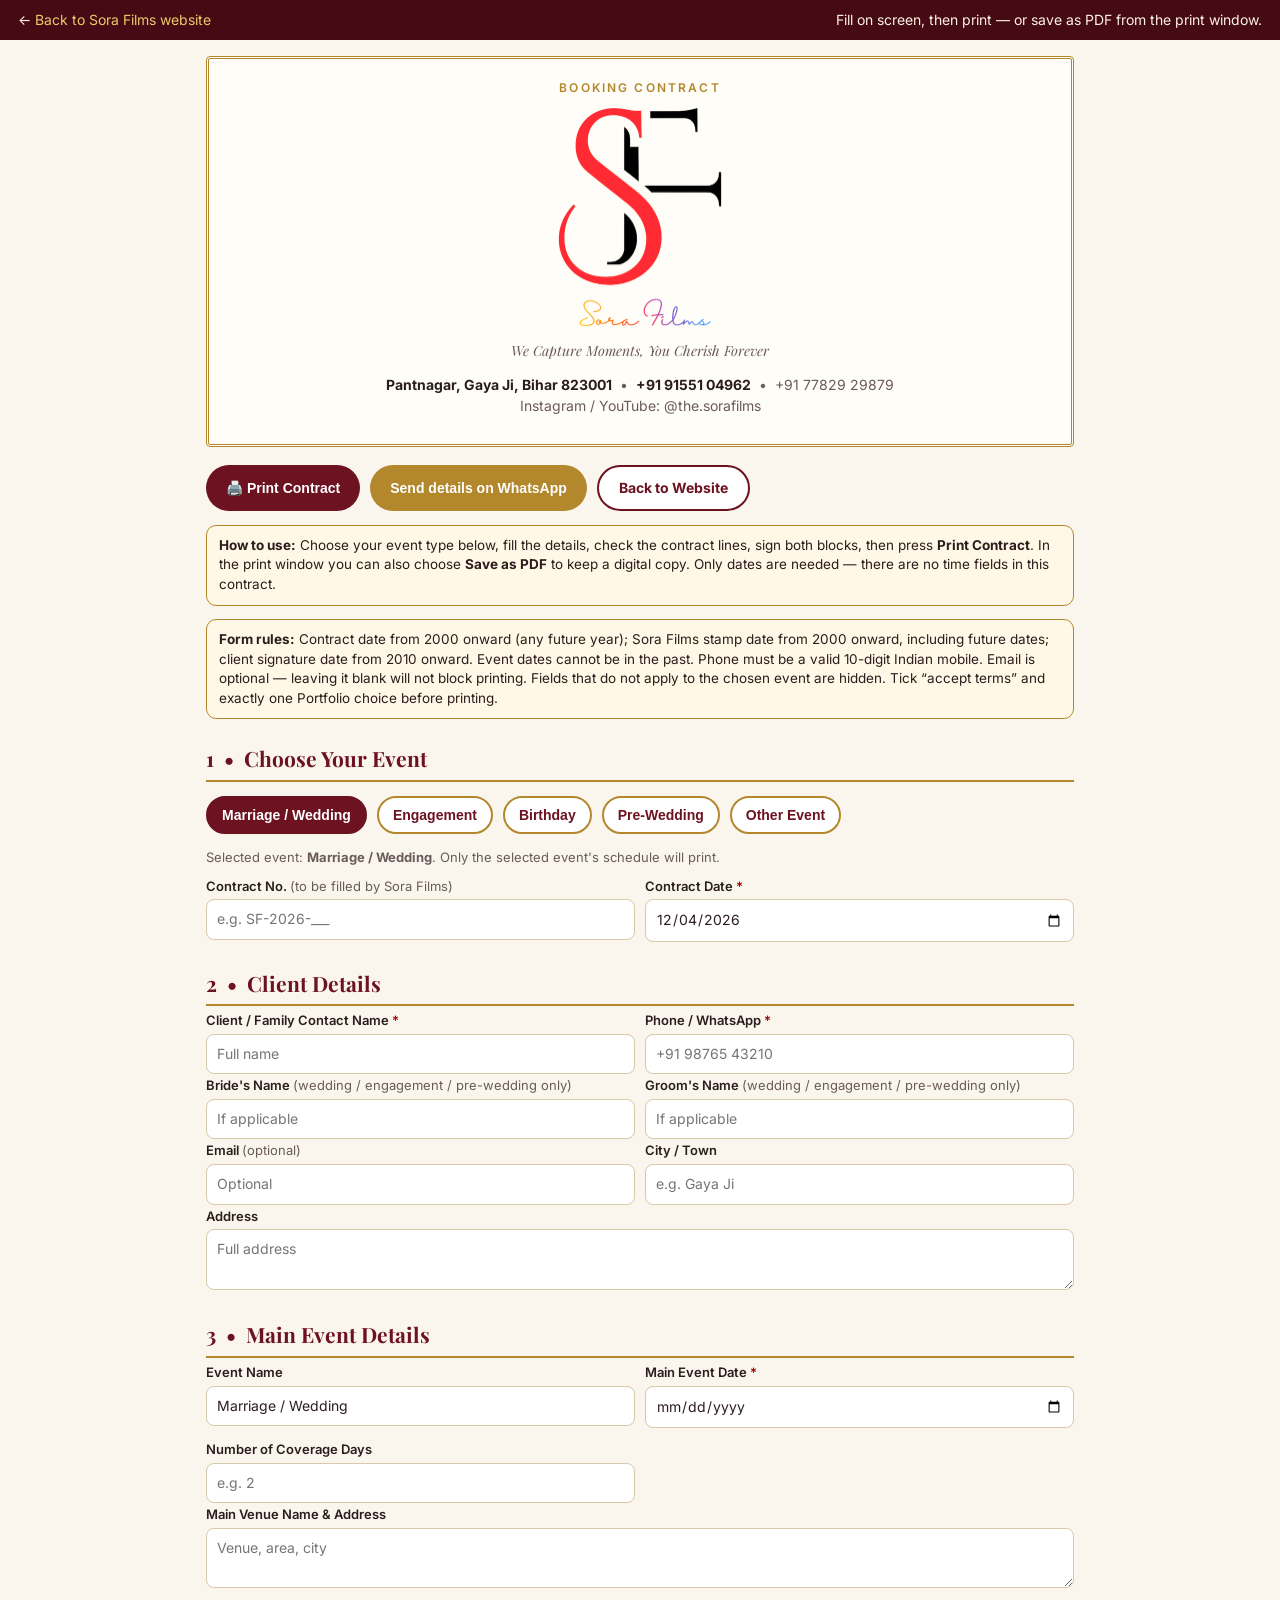
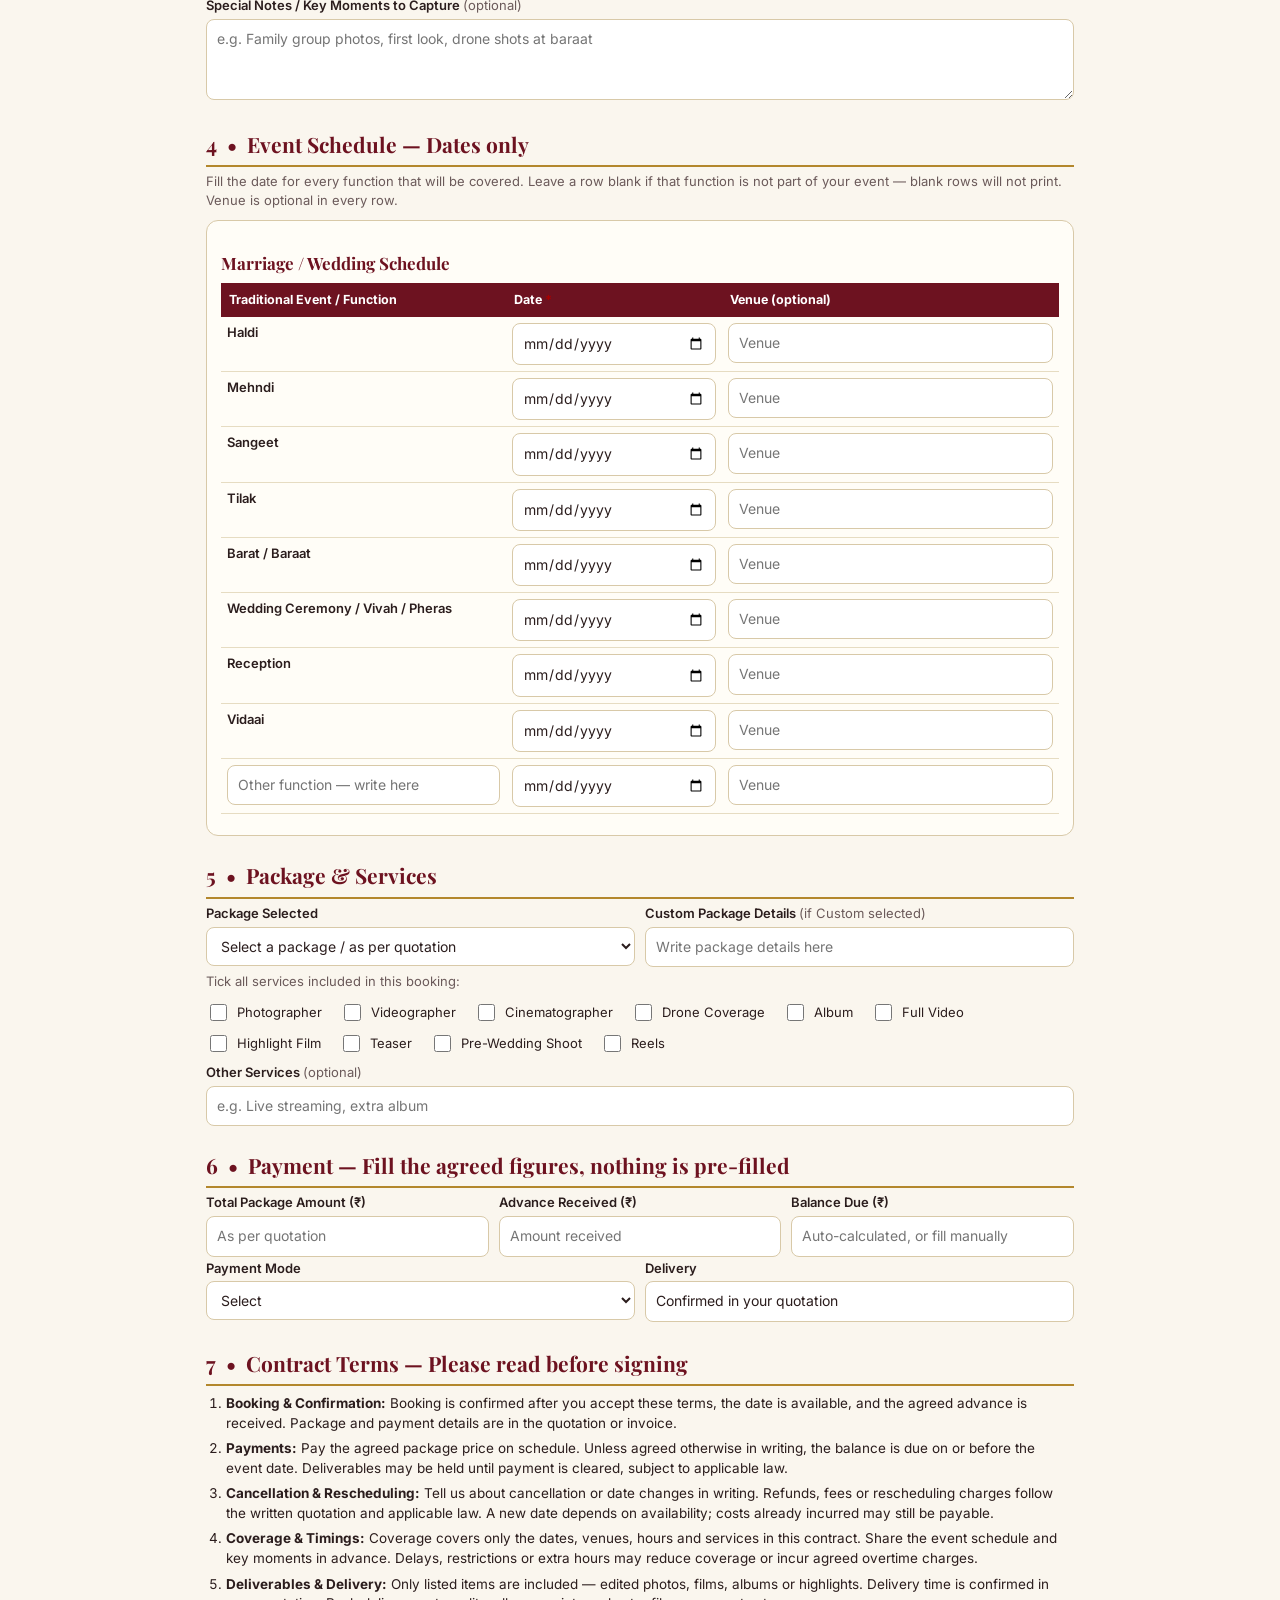
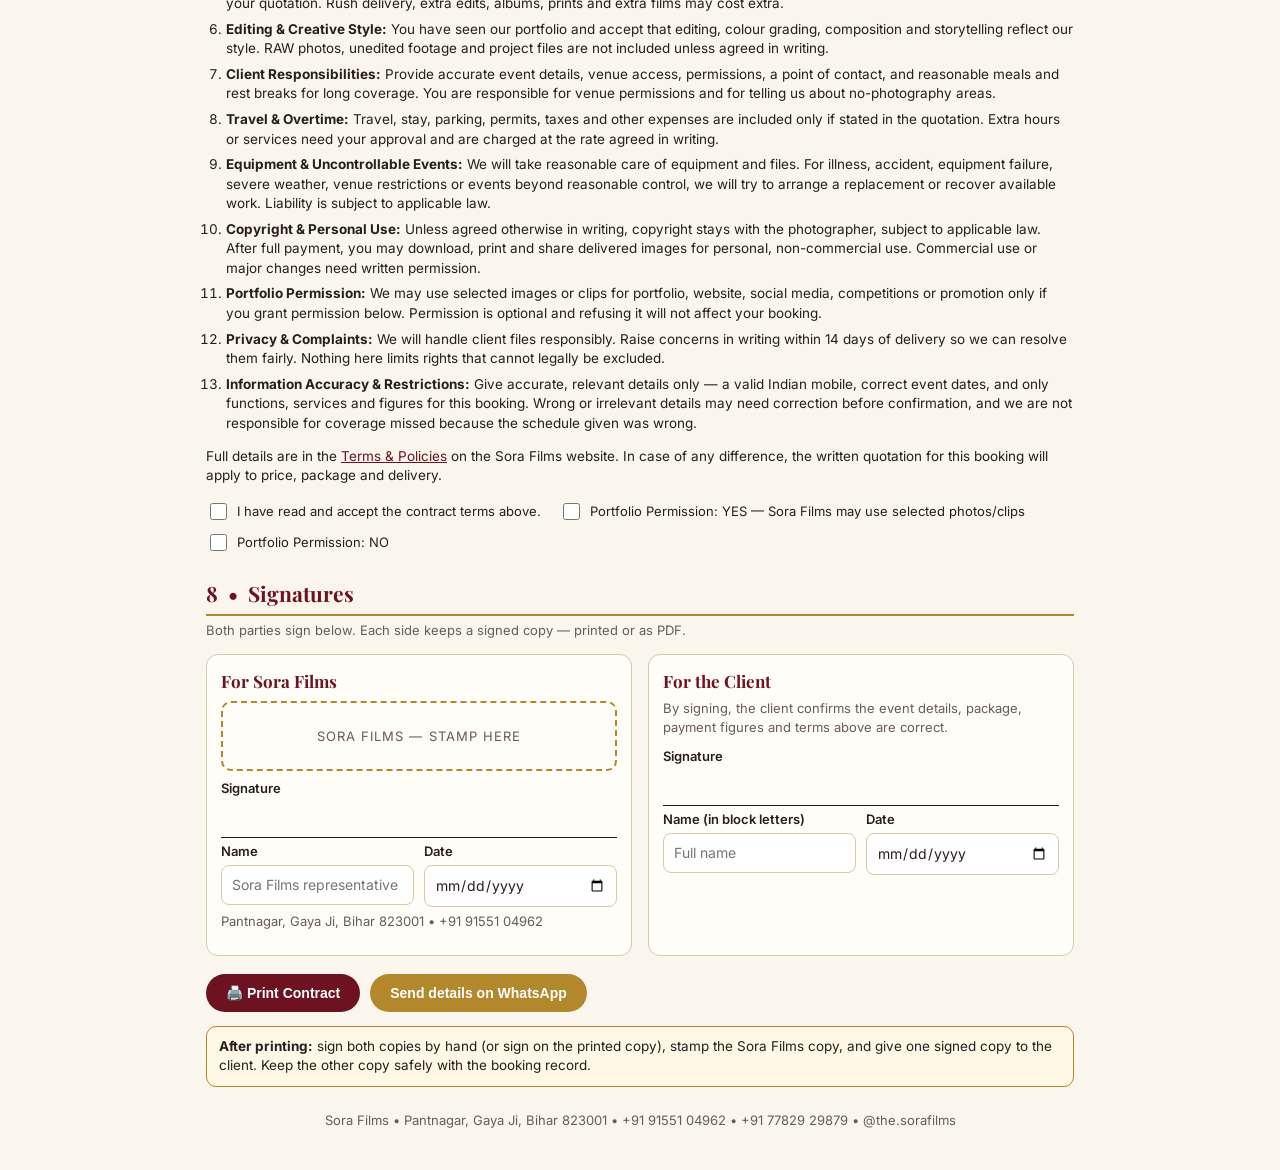
<file: contract.html>
<!DOCTYPE html>
<html lang="en">
<head>
<meta charset="UTF-8">
<meta name="viewport" content="width=device-width, initial-scale=1">
<title>Booking Contract — Sora Films, Gaya Ji</title>
<meta name="description" content="Sora Films booking contract form for weddings, engagements, birthdays, pre-wedding shoots and other events. Fill, print and keep a copy.">
<link rel="preconnect" href="https://fonts.googleapis.com">
<link href="https://fonts.googleapis.com/css2?family=Playfair+Display:wght@600;700&family=Rozha+One&family=Inter:wght@300;400;500;600&display=swap" rel="stylesheet">
<style>
:root{--maroon:#6d1220;--dark:#450a14;--gold:#b3872c;--gold-bright:#eec96a;--bg:#faf6ee;--ink:#2b1d1d;--soft:#6b5a5a;--line:#d8c9a8;--paper:#fffdf7}
*{box-sizing:border-box}
body{margin:0;background:var(--bg);color:var(--ink);font-family:Inter,system-ui,sans-serif;font-size:14px;line-height:1.45}
a{color:var(--maroon)}
.topbar{background:var(--dark);color:#fdf3e0;padding:10px 18px;display:flex;justify-content:space-between;gap:12px;flex-wrap:wrap;font-size:14px}
.topbar a{color:var(--gold-bright);text-decoration:none}
.wrap{max-width:900px;margin:0 auto;padding:16px 16px 40px}
header.brand{text-align:center;border:3px double var(--gold);background:var(--paper);padding:20px 16px 14px;border-radius:4px}
header.brand .small{letter-spacing:.18em;text-transform:uppercase;font-size:12px;color:var(--gold);font-weight:600}
.logo{display:block;margin:2px auto 6px;width:180px;height:auto}
header.brand h1{font-family:"Rozha One","Playfair Display",serif;font-size:36px;margin:4px 0 2px;color:var(--maroon);line-height:1.1}
header.brand .tag{font-family:"Playfair Display",serif;font-style:italic;color:var(--soft);margin:0}
header.brand .contact{margin-top:14px;font-size:14px;color:var(--soft)}
header.brand .contact b{color:var(--ink)}
h2{font-family:"Playfair Display",serif;color:var(--maroon);font-size:21px;margin:24px 0 5px;padding-bottom:6px;border-bottom:2px solid var(--gold)}
h3{font-family:"Playfair Display",serif;color:var(--maroon);font-size:17px;margin:16px 0 6px}
p.note{color:var(--soft);font-size:13px;margin:3px 0 10px}
label{font-size:13px;font-weight:600;display:block;margin-bottom:4px}
label .opt{font-weight:400;color:var(--soft)}
input[type=text],input[type=tel],input[type=email],input[type=date],input[type=time],input[type=number],select,textarea{width:100%;padding:9px 10px;border:1px solid var(--line);border-radius:8px;background:#fff;font:inherit;font-size:14px;color:var(--ink)}
input:focus,select:focus,textarea:focus{outline:2px solid var(--gold);border-color:var(--gold)}
textarea{resize:vertical;min-height:56px}
.grid{display:grid;grid-template-columns:1fr 1fr;gap:10px}
.grid3{display:grid;grid-template-columns:1fr 1fr 1fr;gap:10px}
.field{margin-bottom:2px}
.req{color:#a00}
.tabs{display:flex;flex-wrap:wrap;gap:10px;margin:14px 0}
.tab{border:2px solid var(--gold);background:#fff;color:var(--maroon);padding:9px 14px;border-radius:999px;cursor:pointer;font-weight:600;font-size:14px}
.tab[aria-pressed=true]{background:var(--maroon);color:#fff;border-color:var(--maroon)}
.event-section{display:none;border:1px solid var(--line);background:var(--paper);border-radius:12px;padding:14px;margin-top:10px}
.event-section.active{display:block}
table{width:100%;border-collapse:collapse;margin:7px 0;font-size:13px}
th{background:var(--maroon);color:#fff;text-align:left;padding:8px 8px;font-size:12.5px}
td{padding:6px 6px;border-bottom:1px solid #e6dcc2;vertical-align:top}
td.event{font-weight:600;width:34%}
td input{padding:8px 9px}
.checks{display:flex;flex-wrap:wrap;gap:8px 18px;margin:8px 0}
.checks label{font-weight:400;display:flex;gap:7px;align-items:center;margin:0}
.checks input{width:17px;height:17px;accent-color:var(--maroon)}
.terms{font-size:13.5px}
.terms ol{padding-left:20px;margin:8px 0}
.terms li{margin-bottom:6px}
.sig{display:grid;grid-template-columns:1fr 1fr;gap:16px;margin-top:14px}
.sigbox{border:1px solid var(--line);background:var(--paper);border-radius:12px;padding:14px;min-height:195px}
.sigbox h3{margin-top:0}
.stamp{border:2px dashed var(--gold);border-radius:10px;height:70px;display:grid;place-items:center;color:var(--soft);font-size:13px;letter-spacing:.08em;text-transform:uppercase;margin:8px 0}
.signline{border-bottom:1px solid var(--ink);height:34px;margin:6px 0 4px}
.btnrow{display:flex;flex-wrap:wrap;gap:10px;margin:18px 0 8px}
button,.btn{border:0;cursor:pointer;text-decoration:none;display:inline-block;text-align:center;padding:11px 20px;border-radius:999px;font-weight:700;font-size:14px}
.btn-maroon{background:var(--maroon);color:#fff}
.btn-gold{background:var(--gold);color:#fff}
.btn-outline{background:#fff;color:var(--maroon);border:2px solid var(--maroon)}
.hint{background:#fff8e6;border:1px solid var(--gold);border-radius:10px;padding:10px 12px;font-size:13.5px}
.errorbox{display:none;background:#fff1f1;border:2px solid #b42318;border-radius:10px;padding:12px 14px;font-size:14px;color:#7a1a12;margin:14px 0}
.errorbox.show{display:block}
.errorbox ul{margin:6px 0 0 18px;padding:0}
.field-error input,.field-error select,.field-error textarea{border-color:#b42318!important;outline:2px solid #f0b8b2!important}
.print-block{margin:0}
footer{margin-top:24px;text-align:center;color:var(--soft);font-size:13px}
@media(max-width:640px){.grid,.grid3,.sig{grid-template-columns:1fr}header.brand h1{font-size:34px}.tablewrap{overflow-x:auto}table{min-width:620px}}
@media print{
  @page{size:A4;margin:11mm 12mm}
  html,body{background:#fff}
  body{font-size:11px;line-height:1.3}
  .no-print,.errorbox{display:none!important}
  .wrap{max-width:none;padding:0}
  header.brand{border-width:2px;padding:11px 10px;break-inside:avoid;page-break-inside:avoid}
  header.brand h1{font-size:28px}
  .logo{width:155px}
  header.brand .contact{font-size:12px}
  /* No block is ever cut in half: a whole section moves to the next page instead. */
  .print-block{break-inside:avoid;page-break-inside:avoid;break-after:auto}
  h2{font-size:15px;margin:10px 0 4px;padding-bottom:4px;break-inside:avoid;page-break-inside:avoid;break-after:avoid;page-break-after:avoid}
  h3{font-size:14px;margin:8px 0 5px;break-inside:avoid;page-break-inside:avoid;break-after:avoid;page-break-after:avoid}
  p.note{font-size:12px;margin:2px 0 8px;break-inside:avoid;page-break-inside:avoid}
  .grid,.grid3,.checks,.field,.tablewrap,.event-section,.terms,.sig{break-inside:avoid;page-break-inside:avoid}
  .event-section{display:none!important;border:0;padding:0}
  .event-section.active{display:block!important}
  table{font-size:11px;margin:5px 0;break-inside:avoid;page-break-inside:avoid}
  th{padding:5px 6px;font-size:11px}
  td{padding:4px 5px}
  tr{break-inside:avoid;page-break-inside:avoid}
  .terms{font-size:11.5px}
  .terms ol{margin:4px 0}
  .terms li{margin-bottom:3px;break-inside:avoid;page-break-inside:avoid;orphans:3;widows:3}
  .sigbox{min-height:170px;padding:11px;break-inside:avoid;page-break-inside:avoid}
  .stamp{height:62px}
  .signline{height:28px}
  input[type=text],input[type=tel],input[type=email],input[type=date],input[type=time],input[type=number],select,textarea{border:0;border-bottom:1px solid #999;border-radius:0;padding:2px 2px;background:transparent;font-size:11px}
  select{appearance:none}
  textarea{min-height:36px;height:auto;overflow:visible;white-space:pre-wrap;word-wrap:break-word}
  footer{margin-top:12px;break-inside:avoid;page-break-inside:avoid}
  a{color:inherit;text-decoration:none}
}
</style>
</head>
<body>
<div class="topbar no-print"><span>← <a href="index.html">Back to Sora Films website</a></span><span>Fill on screen, then print — or save as PDF from the print window.</span></div>
<main class="wrap">
<form id="contractForm" novalidate>
<header class="brand">
<div class="small">Booking Contract</div>
<img class="logo" src="[data-uri]" alt="Sora Films logo">
<p class="tag">We Capture Moments, You Cherish Forever</p>
<p class="contact"><b>Pantnagar, Gaya Ji, Bihar 823001</b> &nbsp;•&nbsp; <b>+91 91551 04962</b> &nbsp;•&nbsp; +91 77829 29879<br>Instagram / YouTube: @the.sorafilms</p>
</header>

<div class="btnrow no-print">
<button type="button" class="btn-maroon" onclick="printContract()">🖨️ Print Contract</button>
<button type="button" class="btn-gold" onclick="sendWhatsApp()">Send details on WhatsApp</button>
<a class="btn btn-outline" href="index.html">Back to Website</a>
</div>
<p class="hint"><b>How to use:</b> Choose your event type below, fill the details, check the contract lines, sign both blocks, then press <b>Print Contract</b>. In the print window you can also choose <b>Save as PDF</b> to keep a digital copy. Only dates are needed — there are no time fields in this contract.</p>
<p class="hint no-print"><b>Form rules:</b> Contract date from 2000 onward (any future year); Sora Films stamp date from 2000 onward, including future dates; client signature date from 2010 onward. Event dates cannot be in the past. Phone must be a valid 10-digit Indian mobile. Email is optional — leaving it blank will not block printing. Fields that do not apply to the chosen event are hidden. Tick “accept terms” and exactly one Portfolio choice before printing.</p>
<div id="errorBox" class="errorbox no-print" role="alert"></div>

<div class="print-block"><h2>1 &nbsp;•&nbsp; Choose Your Event</h2>
<div class="tabs no-print" role="group" aria-label="Event type">
<button type="button" class="tab" data-event="marriage" aria-pressed="true">Marriage / Wedding</button>
<button type="button" class="tab" data-event="engagement" aria-pressed="false">Engagement</button>
<button type="button" class="tab" data-event="birthday" aria-pressed="false">Birthday</button>
<button type="button" class="tab" data-event="prewedding" aria-pressed="false">Pre-Wedding</button>
<button type="button" class="tab" data-event="other" aria-pressed="false">Other Event</button>
</div>
<p class="note">Selected event: <b id="selectedEventLabel">Marriage / Wedding</b>. Only the selected event's schedule will print.</p>
<div class="grid">
<div class="field"><label for="contractNo">Contract No. <span class="opt">(to be filled by Sora Films)</span></label><input id="contractNo" type="text" placeholder="e.g. SF-2026-___" maxlength="20"></div>
<div class="field"><label for="contractDate">Contract Date <span class="req">*</span></label><input id="contractDate" type="date" required min="2000-01-01"></div>
</div></div>
<div class="print-block"><h2>2 &nbsp;•&nbsp; Client Details</h2>
<div class="grid">
<div class="field"><label for="clientName">Client / Family Contact Name <span class="req">*</span></label><input id="clientName" type="text" placeholder="Full name" required maxlength="60"></div>
<div class="field"><label for="clientPhone">Phone / WhatsApp <span class="req">*</span></label><input id="clientPhone" type="tel" inputmode="tel" placeholder="+91 98765 43210" required maxlength="14"></div>
</div>
<div class="grid" id="coupleFields">
<div class="field"><label for="brideName">Bride's Name <span class="opt">(wedding / engagement / pre-wedding only)</span></label><input id="brideName" type="text" placeholder="If applicable" maxlength="60"></div>
<div class="field"><label for="groomName">Groom's Name <span class="opt">(wedding / engagement / pre-wedding only)</span></label><input id="groomName" type="text" placeholder="If applicable" maxlength="60"></div>
</div>
<div class="grid">
<div class="field"><label for="clientEmail">Email <span class="opt">(optional)</span></label><input id="clientEmail" type="email" placeholder="Optional" maxlength="80"></div>
<div class="field"><label for="clientCity">City / Town</label><input id="clientCity" type="text" placeholder="e.g. Gaya Ji" maxlength="40"></div>
</div>
<div class="field"><label for="clientAddress">Address</label><textarea id="clientAddress" rows="2" placeholder="Full address" maxlength="300"></textarea></div></div>
<div class="print-block"><h2>3 &nbsp;•&nbsp; Main Event Details</h2>
<div class="grid">
<div class="field"><label for="mainEventName">Event Name</label><input id="mainEventName" type="text" value="Marriage / Wedding" placeholder="e.g. Marriage, Engagement, Birthday"></div>
<div class="field"><label for="mainDate">Main Event Date <span class="req">*</span></label><input id="mainDate" type="date" required></div>
<div class="field"><label for="days">Number of Coverage Days</label><input id="days" type="number" min="1" max="10" step="1" placeholder="e.g. 2"></div>
</div>
<div class="field"><label for="venue">Main Venue Name &amp; Address</label><textarea id="venue" rows="2" placeholder="Venue, area, city" maxlength="200"></textarea></div>
<div class="field"><label for="notes">Special Notes / Key Moments to Capture <span class="opt">(optional)</span></label><textarea id="notes" rows="3" placeholder="e.g. Family group photos, first look, drone shots at baraat" maxlength="300"></textarea></div></div>
<div class="print-block"><h2>4 &nbsp;•&nbsp; Event Schedule — Dates only</h2>
<p class="note">Fill the date for every function that will be covered. Leave a row blank if that function is not part of your event — blank rows will not print. Venue is optional in every row.</p>

<!-- MARRIAGE -->
<section class="event-section active" data-section="marriage" aria-label="Marriage schedule">
<h3>Marriage / Wedding Schedule</h3>
<div class="tablewrap"><table>
<tr><th>Traditional Event / Function</th><th>Date <span class="req">*</span></th><th>Venue <span class="opt">(optional)</span></th></tr>
<tr><td class="event">Haldi</td><td><input type="date" class="sched-date"></td><td><input type="text" placeholder="Venue" maxlength="80"></td></tr>
<tr><td class="event">Mehndi</td><td><input type="date" class="sched-date"></td><td><input type="text" placeholder="Venue" maxlength="80"></td></tr>
<tr><td class="event">Sangeet</td><td><input type="date" class="sched-date"></td><td><input type="text" placeholder="Venue" maxlength="80"></td></tr>
<tr><td class="event">Tilak</td><td><input type="date" class="sched-date"></td><td><input type="text" placeholder="Venue" maxlength="80"></td></tr>
<tr><td class="event">Barat / Baraat</td><td><input type="date" class="sched-date"></td><td><input type="text" placeholder="Venue" maxlength="80"></td></tr>
<tr><td class="event">Wedding Ceremony / Vivah / Pheras</td><td><input type="date" class="sched-date"></td><td><input type="text" placeholder="Venue" maxlength="80"></td></tr>
<tr><td class="event">Reception</td><td><input type="date" class="sched-date"></td><td><input type="text" placeholder="Venue" maxlength="80"></td></tr>
<tr><td class="event">Vidaai</td><td><input type="date" class="sched-date"></td><td><input type="text" placeholder="Venue" maxlength="80"></td></tr>
<tr><td><input type="text" placeholder="Other function — write here" maxlength="40"></td><td><input type="date" class="sched-date"></td><td><input type="text" placeholder="Venue" maxlength="80"></td></tr>
</table></div>
</section>

<!-- ENGAGEMENT -->
<section class="event-section" data-section="engagement" aria-label="Engagement schedule">
<h3>Engagement Schedule</h3>
<div class="tablewrap"><table>
<tr><th>Function</th><th>Date <span class="req">*</span></th><th>Venue <span class="opt">(optional)</span></th></tr>
<tr><td class="event">Engagement Ceremony / Sagai</td><td><input type="date" class="sched-date"></td><td><input type="text" placeholder="Venue" maxlength="80"></td></tr>
<tr><td class="event">Ring Ceremony</td><td><input type="date" class="sched-date"></td><td><input type="text" placeholder="Venue" maxlength="80"></td></tr>
<tr><td class="event">Tilak</td><td><input type="date" class="sched-date"></td><td><input type="text" placeholder="Venue" maxlength="80"></td></tr>
<tr><td class="event">Sangeet</td><td><input type="date" class="sched-date"></td><td><input type="text" placeholder="Venue" maxlength="80"></td></tr>
<tr><td class="event">Mehndi</td><td><input type="date" class="sched-date"></td><td><input type="text" placeholder="Venue" maxlength="80"></td></tr>
<tr><td class="event">Family / Couple Photoshoot</td><td><input type="date" class="sched-date"></td><td><input type="text" placeholder="Venue" maxlength="80"></td></tr>
<tr><td><input type="text" placeholder="Other function — write here" maxlength="40"></td><td><input type="date" class="sched-date"></td><td><input type="text" placeholder="Venue" maxlength="80"></td></tr>
</table></div>
</section>

<!-- BIRTHDAY -->
<section class="event-section" data-section="birthday" aria-label="Birthday schedule">
<h3>Birthday Schedule</h3>
<div class="field"><label for="birthdayPerson">Birthday Person's Name &amp; Age <span class="opt">(optional)</span></label><input id="birthdayPerson" type="text" placeholder="e.g. Aarav — turning 5" maxlength="60"></div>
<div class="tablewrap"><table>
<tr><th>Function / Moment</th><th>Date <span class="req">*</span></th><th>Venue <span class="opt">(optional)</span></th></tr>
<tr><td class="event">Birthday Celebration</td><td><input type="date" class="sched-date"></td><td><input type="text" placeholder="Venue" maxlength="80"></td></tr>
<tr><td class="event">Cake Cutting</td><td><input type="date" class="sched-date"></td><td><input type="text" placeholder="Venue" maxlength="80"></td></tr>
<tr><td class="event">Family &amp; Friends Photos</td><td><input type="date" class="sched-date"></td><td><input type="text" placeholder="Venue" maxlength="80"></td></tr>
<tr><td class="event">Games / Activities Coverage</td><td><input type="date" class="sched-date"></td><td><input type="text" placeholder="Venue" maxlength="80"></td></tr>
<tr><td><input type="text" placeholder="Other moment — write here" maxlength="40"></td><td><input type="date" class="sched-date"></td><td><input type="text" placeholder="Venue" maxlength="80"></td></tr>
</table></div>
</section>

<!-- PRE-WEDDING -->
<section class="event-section" data-section="prewedding" aria-label="Pre-wedding schedule">
<h3>Pre-Wedding Schedule</h3>
<div class="grid">
<div class="field"><label for="pwLocation">Shoot Location(s)</label><input id="pwLocation" type="text" placeholder="e.g. Bodh Gaya, Rajgir" maxlength="120"></div>
<div class="field"><label for="pwTheme">Theme / Outfit Notes <span class="opt">(optional)</span></label><input id="pwTheme" type="text" placeholder="e.g. Traditional + western outfits" maxlength="120"></div>
</div>
<div class="tablewrap"><table>
<tr><th>Shoot Session</th><th>Date <span class="req">*</span></th><th>Location <span class="opt">(optional)</span></th></tr>
<tr><td class="event">Pre-Wedding Shoot — Day / Session 1</td><td><input type="date" class="sched-date"></td><td><input type="text" placeholder="Location" maxlength="80"></td></tr>
<tr><td class="event">Pre-Wedding Shoot — Day / Session 2</td><td><input type="date" class="sched-date"></td><td><input type="text" placeholder="Location" maxlength="80"></td></tr>
<tr><td class="event">Couple Teaser / Reel Shoot</td><td><input type="date" class="sched-date"></td><td><input type="text" placeholder="Location" maxlength="80"></td></tr>
<tr><td><input type="text" placeholder="Other session — write here" maxlength="40"></td><td><input type="date" class="sched-date"></td><td><input type="text" placeholder="Location" maxlength="80"></td></tr>
</table></div>
</section>

<!-- OTHER -->
<section class="event-section" data-section="other" aria-label="Other event schedule">
<h3>Other Event Schedule</h3>
<div class="field"><label for="otherEventName">What is the event? <span class="req">*</span></label><input id="otherEventName" type="text" placeholder="e.g. Anniversary, Baby Shower / Godh Bharai, Naming Ceremony, Corporate Event, Haldi-Kumkum" maxlength="80"></div>
<div class="tablewrap"><table>
<tr><th>Function / Session</th><th>Date <span class="req">*</span></th><th>Venue <span class="opt">(optional)</span></th></tr>
<tr><td><input type="text" placeholder="Function 1" maxlength="40"></td><td><input type="date" class="sched-date"></td><td><input type="text" placeholder="Venue" maxlength="80"></td></tr>
<tr><td><input type="text" placeholder="Function 2" maxlength="40"></td><td><input type="date" class="sched-date"></td><td><input type="text" placeholder="Venue" maxlength="80"></td></tr>
<tr><td><input type="text" placeholder="Function 3" maxlength="40"></td><td><input type="date" class="sched-date"></td><td><input type="text" placeholder="Venue" maxlength="80"></td></tr>
<tr><td><input type="text" placeholder="Function 4" maxlength="40"></td><td><input type="date" class="sched-date"></td><td><input type="text" placeholder="Venue" maxlength="80"></td></tr>
</table></div>
</section></div>
<div class="print-block"><h2>5 &nbsp;•&nbsp; Package &amp; Services</h2>
<div class="grid">
<div class="field"><label for="package">Package Selected</label>
<select id="package">
<option value="">Select a package / as per quotation</option>
<option>Silver — ₹30,000</option>
<option>Gold — ₹42,000</option>
<option>Platinum — ₹59,999</option>
<option>Essential — Classic — ₹20,000 (Traditional Videos)</option>
<option>Essential — Signature — ₹23,000 (Traditional Videos)</option>
<option>Essential — Royal — ₹25,000 (Traditional Videos)</option>
<option>Custom Package — as per quotation</option>
</select></div>
<div class="field"><label for="customPackage">Custom Package Details <span class="opt">(if Custom selected)</span></label><input id="customPackage" type="text" placeholder="Write package details here" maxlength="120"></div>
</div>
<p class="note">Tick all services included in this booking:</p>
<div class="checks">
<label><input type="checkbox" class="svc" value="Photographer"> Photographer</label>
<label><input type="checkbox" class="svc" value="Videographer"> Videographer</label>
<label><input type="checkbox" class="svc" value="Cinematographer"> Cinematographer</label>
<label><input type="checkbox" class="svc" value="Drone Coverage"> Drone Coverage</label>
<label><input type="checkbox" class="svc" value="Album"> Album</label>
<label><input type="checkbox" class="svc" value="Full Video"> Full Video</label>
<label><input type="checkbox" class="svc" value="Highlight Film"> Highlight Film</label>
<label><input type="checkbox" class="svc" value="Teaser"> Teaser</label>
<label><input type="checkbox" class="svc" value="Pre-Wedding Shoot"> Pre-Wedding Shoot</label>
<label><input type="checkbox" class="svc" value="Reels"> Reels</label>
</div>
<div class="field"><label for="otherService">Other Services <span class="opt">(optional)</span></label><input id="otherService" type="text" placeholder="e.g. Live streaming, extra album" maxlength="120"></div></div>
<div class="print-block"><h2>6 &nbsp;•&nbsp; Payment — Fill the agreed figures, nothing is pre-filled</h2>
<div class="grid3">
<div class="field"><label for="totalAmt">Total Package Amount (₹)</label><input id="totalAmt" type="number" min="0" max="10000000" step="1" placeholder="As per quotation"></div>
<div class="field"><label for="advanceAmt">Advance Received (₹)</label><input id="advanceAmt" type="number" min="0" max="10000000" step="1" placeholder="Amount received"></div>
<div class="field"><label for="balanceAmt">Balance Due (₹)</label><input id="balanceAmt" type="number" min="0" max="10000000" step="1" placeholder="Auto-calculated, or fill manually"></div>
</div>
<p class="note no-print" id="payCalcNote" style="display:none;color:#b42318">Advance cannot be more than Total Package Amount. Please correct Advance or Total — Balance Due will be calculated again once Advance is within Total.</p>
<div class="grid">
<div class="field"><label for="payMode">Payment Mode</label><select id="payMode"><option value="">Select</option><option>Cash</option><option>UPI</option><option>Bank Transfer</option><option>Other</option></select></div>
<div class="field"><label for="deliveryNote">Delivery</label><input id="deliveryNote" type="text" value="Confirmed in your quotation" placeholder="Confirmed in your quotation" maxlength="80"></div>
</div></div>
<div class="print-block"><h2>7 &nbsp;•&nbsp; Contract Terms — Please read before signing</h2>
<div class="terms">
<ol>
<li><b>Booking &amp; Confirmation:</b> Booking is confirmed after you accept these terms, the date is available, and the agreed advance is received. Package and payment details are in the quotation or invoice.</li>
<li><b>Payments:</b> Pay the agreed package price on schedule. Unless agreed otherwise in writing, the balance is due on or before the event date. Deliverables may be held until payment is cleared, subject to applicable law.</li>
<li><b>Cancellation &amp; Rescheduling:</b> Tell us about cancellation or date changes in writing. Refunds, fees or rescheduling charges follow the written quotation and applicable law. A new date depends on availability; costs already incurred may still be payable.</li>
<li><b>Coverage &amp; Timings:</b> Coverage covers only the dates, venues, hours and services in this contract. Share the event schedule and key moments in advance. Delays, restrictions or extra hours may reduce coverage or incur agreed overtime charges.</li>
<li><b>Deliverables &amp; Delivery:</b> Only listed items are included — edited photos, films, albums or highlights. Delivery time is confirmed in your quotation. Rush delivery, extra edits, albums, prints and extra films may cost extra.</li>
<li><b>Editing &amp; Creative Style:</b> You have seen our portfolio and accept that editing, colour grading, composition and storytelling reflect our style. RAW photos, unedited footage and project files are not included unless agreed in writing.</li>
<li><b>Client Responsibilities:</b> Provide accurate event details, venue access, permissions, a point of contact, and reasonable meals and rest breaks for long coverage. You are responsible for venue permissions and for telling us about no-photography areas.</li>
<li><b>Travel &amp; Overtime:</b> Travel, stay, parking, permits, taxes and other expenses are included only if stated in the quotation. Extra hours or services need your approval and are charged at the rate agreed in writing.</li>
<li><b>Equipment &amp; Uncontrollable Events:</b> We will take reasonable care of equipment and files. For illness, accident, equipment failure, severe weather, venue restrictions or events beyond reasonable control, we will try to arrange a replacement or recover available work. Liability is subject to applicable law.</li>
<li><b>Copyright &amp; Personal Use:</b> Unless agreed otherwise in writing, copyright stays with the photographer, subject to applicable law. After full payment, you may download, print and share delivered images for personal, non-commercial use. Commercial use or major changes need written permission.</li>
<li><b>Portfolio Permission:</b> We may use selected images or clips for portfolio, website, social media, competitions or promotion only if you grant permission below. Permission is optional and refusing it will not affect your booking.</li>
<li><b>Privacy &amp; Complaints:</b> We will handle client files responsibly. Raise concerns in writing within 14 days of delivery so we can resolve them fairly. Nothing here limits rights that cannot legally be excluded.</li>
<li><b>Information Accuracy &amp; Restrictions:</b> Give accurate, relevant details only — a valid Indian mobile, correct event dates, and only functions, services and figures for this booking. Wrong or irrelevant details may need correction before confirmation, and we are not responsible for coverage missed because the schedule given was wrong.</li>
</ol>
<p>Full details are in the <a href="index.html#/policies">Terms &amp; Policies</a> on the Sora Films website. In case of any difference, the written quotation for this booking will apply to price, package and delivery.</p>
<div class="checks">
<label><input type="checkbox" id="acceptTerms"> I have read and accept the contract terms above.</label>
<label><input type="checkbox" id="portfolioYes"> Portfolio Permission: YES — Sora Films may use selected photos/clips</label>
<label><input type="checkbox" id="portfolioNo"> Portfolio Permission: NO</label>
</div>
</div></div>
<div class="print-block"><h2>8 &nbsp;•&nbsp; Signatures</h2>
<p class="note">Both parties sign below. Each side keeps a signed copy — printed or as PDF.</p>
<div class="sig">
<div class="sigbox">
<h3>For Sora Films</h3>
<div class="stamp">Sora Films — Stamp Here</div>
<div class="field"><label>Signature</label><div class="signline"></div></div>
<div class="grid">
<div class="field"><label for="soraName">Name</label><input id="soraName" type="text" placeholder="Sora Films representative" maxlength="60"></div>
<div class="field"><label for="soraDate">Date</label><input id="soraDate" type="date" min="2000-01-01"></div>
</div>
<p class="note">Pantnagar, Gaya Ji, Bihar 823001 • +91 91551 04962</p>
</div>
<div class="sigbox">
<h3>For the Client</h3>
<p class="note">By signing, the client confirms the event details, package, payment figures and terms above are correct.</p>
<div class="field"><label>Signature</label><div class="signline"></div></div>
<div class="grid">
<div class="field"><label for="clientSignName">Name (in block letters)</label><input id="clientSignName" type="text" placeholder="Full name" maxlength="60"></div>
<div class="field"><label for="clientSignDate">Date</label><input id="clientSignDate" type="date" min="2010-01-01"></div>
</div>
</div>
</div></div>
<div class="btnrow no-print">
<button type="button" class="btn-maroon" onclick="printContract()">🖨️ Print Contract</button>
<button type="button" class="btn-gold" onclick="sendWhatsApp()">Send details on WhatsApp</button>
</div>
<p class="hint no-print"><b>After printing:</b> sign both copies by hand (or sign on the printed copy), stamp the Sora Films copy, and give one signed copy to the client. Keep the other copy safely with the booking record.</p>
</form>
<footer>Sora Films • Pantnagar, Gaya Ji, Bihar 823001 • +91 91551 04962 • +91 77829 29879 • @the.sorafilms</footer>
</main>
<script>
var tabs=document.querySelectorAll('.tab');
var sections=document.querySelectorAll('.event-section');
var label=document.getElementById('selectedEventLabel');
var mainEvent=document.getElementById('mainEventName');
var currentEvent='marriage';
function setCoupleVisibility(){
  var cf=document.getElementById('coupleFields');
  var bride=document.getElementById('brideName'), groom=document.getElementById('groomName');
  var show=(currentEvent==='marriage'||currentEvent==='engagement'||currentEvent==='prewedding');
  if(cf){ cf.style.display=show?'grid':'none'; }
  if(!show){ if(bride){bride.value=''; bride.disabled=true;} if(groom){groom.value=''; groom.disabled=true;} }
  else { if(bride) bride.disabled=false; if(groom) groom.disabled=false; }
}
function selectEvent(key, name){
  currentEvent=key;
  tabs.forEach(function(t){t.setAttribute('aria-pressed', t.dataset.event===key ? 'true':'false')});
  sections.forEach(function(s){s.classList.toggle('active', s.dataset.section===key)});
  label.textContent=name;
  if(mainEvent && key!=='other'){ mainEvent.value=name; }
  if(key==='other'){
    var other=document.getElementById('otherEventName');
    if(other && other.value){ mainEvent.value=other.value; }
  }
  var cf2=document.getElementById('contractForm'); if(cf2){ cf2.addEventListener('submit', function(e){ e.preventDefault(); }); }
setCoupleVisibility();
}
tabs.forEach(function(t){
  t.addEventListener('click', function(){ selectEvent(t.dataset.event, t.textContent.trim()); });
});
var otherInput=document.getElementById('otherEventName');
if(otherInput){ otherInput.addEventListener('input', function(){ mainEvent.value=otherInput.value; }); }
var today=new Date(); today.setHours(0,0,0,0);
var todayStr=today.toISOString().slice(0,10);
var cd=document.getElementById('contractDate'); if(cd && !cd.value) cd.value=todayStr; if(cd){ cd.min='2000-01-01'; cd.removeAttribute('max'); }
var md=document.getElementById('mainDate'); if(md) md.min=todayStr;
document.querySelectorAll('.sched-date').forEach(function(d){ d.min=todayStr; });
var sd=document.getElementById('soraDate'); if(sd){ sd.min='2000-01-01'; sd.removeAttribute('max'); }
var csd=document.getElementById('clientSignDate'); if(csd){ csd.min='2010-01-01'; csd.removeAttribute('max'); }
var total=document.getElementById('totalAmt'), adv=document.getElementById('advanceAmt'), bal=document.getElementById('balanceAmt');
var balAuto=false;
function calcBalance(){
  var note=document.getElementById('payCalcNote');
  if(total.value!=='' && adv.value!==''){
    var b=Number(total.value)-Number(adv.value);
    if(!isNaN(b) && b>=0){ bal.value=b; balAuto=true; mark(adv,false); mark(bal,false); if(note) note.style.display='none'; }
    else if(!isNaN(b) && b<0){ bal.value=''; balAuto=false; mark(adv,true); if(note) note.style.display='block'; }
    else { bal.value=''; balAuto=false; if(note) note.style.display='none'; }
  } else {
    if(balAuto){ bal.value=''; balAuto=false; }
    mark(adv,false);
    if(note) note.style.display='none';
  }
}
if(total) total.addEventListener('input', calcBalance);
if(adv) adv.addEventListener('input', calcBalance);
if(bal) bal.addEventListener('input', function(){ balAuto=false; });
var py=document.getElementById('portfolioYes'), pn=document.getElementById('portfolioNo');
if(py && pn){
  py.addEventListener('change', function(){ if(py.checked) pn.checked=false; });
  pn.addEventListener('change', function(){ if(pn.checked) py.checked=false; });
}
var phoneEl=document.getElementById('clientPhone');
if(phoneEl){
  phoneEl.addEventListener('input', function(){
    var v=phoneEl.value.replace(/[^0-9+]/g,'');
    if(v.indexOf('+')>0) v=v.replace(/\+/g,'');
    phoneEl.value=v.slice(0,14);
  });
}
function cleanPhone(v){
  var d=v.replace(/[^0-9]/g,'');
  if(d.length===12 && d.indexOf('91')===0) d=d.slice(2);
  if(d.length===11 && d[0]==='0') d=d.slice(1);
  return d;
}
function isName(v){ return /^[\p{L} .'-]+$/u.test(v); }
function hasLink(v){ return /https?:\/\/|www\./i.test(v); }
function mark(el, bad){
  if(!el) return;
  var f=el.closest('.field')||el.parentElement;
  if(f) f.classList.toggle('field-error', !!bad);
  if(bad) el.setAttribute('aria-invalid','true'); else el.removeAttribute('aria-invalid');
}
function validateContract(){
  var errors=[]; var firstBad=null;
  function bad(el, msg){ errors.push(msg); mark(el,true); if(!firstBad) firstBad=el; }
  function good(el){ mark(el,false); }
  document.querySelectorAll('.field-error').forEach(function(f){f.classList.remove('field-error')});
  var todayMid=new Date(); todayMid.setHours(0,0,0,0);
  function parseDate(v){ if(!v) return null; var d=new Date(v+'T00:00:00'); return isNaN(d)?null:d; }
  var contractDateEl=document.getElementById('contractDate');
  if(!contractDateEl.value){ bad(contractDateEl,'Contract Date is required.'); }
  else if(parseDate(contractDateEl.value)<new Date('2000-01-01T00:00:00')){ bad(contractDateEl,'Contract Date cannot be before 1 January 2000.'); } else good(contractDateEl);
  var cn=document.getElementById('clientName');
  if(!cn.value.trim()){ bad(cn,'Client name is required.'); }
  else if(cn.value.trim().length<2 || !isName(cn.value.trim())){ bad(cn,'Client name must contain letters only (no numbers or symbols).'); } else good(cn);
  var ph=document.getElementById('clientPhone');
  var phClean=cleanPhone(ph.value||'');
  if(!phClean){ bad(ph,'Phone / WhatsApp is required.'); }
  else if(!/^[6-9][0-9]{9}$/.test(phClean)){ bad(ph,'Phone must be a valid 10-digit Indian mobile starting with 6, 7, 8 or 9 (optional +91).'); } else good(ph);
  var em=document.getElementById('clientEmail');
  if(em.value.trim()===''){ good(em); }
  else if(!/^[^\s@]+@[^\s@]+\.[^\s@]+$/.test(em.value.trim())){ bad(em,'Email address looks invalid.'); } else good(em);
  var cnNo=document.getElementById('contractNo');
  if(cnNo.value.trim() && !/^[A-Za-z0-9-]+$/.test(cnNo.value.trim())){ bad(cnNo,'Contract No. may contain letters, numbers and hyphens only.'); } else good(cnNo);
  if(currentEvent==='marriage'||currentEvent==='engagement'||currentEvent==='prewedding'){
    ['brideName','groomName'].forEach(function(id){
      var el=document.getElementById(id);
      if(el.value.trim() && !isName(el.value.trim())) bad(el, (id==='brideName'?'Bride':'Groom')+" name must contain letters only.");
      else good(el);
    });
  }
  var city=document.getElementById('clientCity');
  if(city.value.trim() && !isName(city.value.trim())){ bad(city,'City / Town must contain letters only.'); } else good(city);
  var mainDateEl=document.getElementById('mainDate');
  var mainD=parseDate(mainDateEl.value);
  if(!mainDateEl.value){ bad(mainDateEl,'Main Event Date is required.'); }
  else if(mainD<todayMid){ bad(mainDateEl,'Main Event Date cannot be in the past.'); } else good(mainDateEl);
  if(currentEvent==='other'){
    var oe=document.getElementById('otherEventName');
    if(!oe.value.trim()){ bad(oe,'For Other Event, please write what the event is.'); } else good(oe);
  }
  var pkg=document.getElementById('package');
  if(!pkg.value){ bad(pkg,'Please select a package.'); } else good(pkg);
  if(pkg.value.indexOf('Custom Package')===0){
    var cp=document.getElementById('customPackage');
    if(cp.value.trim().length<10){ bad(cp,'For a Custom Package, please write the package details (at least 10 characters).'); } else good(cp);
  }
  var anySvc=false; document.querySelectorAll('.svc:checked').forEach(function(){anySvc=true;});
  if(!anySvc){ errors.push('Please tick at least one service included in this booking.'); }
  var days=document.getElementById('days');
  if(days.value!=='' && (!Number.isInteger(Number(days.value)) || Number(days.value)<1 || Number(days.value)>10)){ bad(days,'Number of Coverage Days must be a whole number from 1 to 10.'); } else good(days);
  [['clientAddress','Address'],['venue','Main Venue'],['notes','Special Notes']].forEach(function(pair){
    var el=document.getElementById(pair[0]);
    if(hasLink(el.value)){ bad(el, pair[1]+' must not contain a website link.'); } else good(el);
  });
  var tot=total.value==='' ? null : Number(total.value);
  var advV=adv.value==='' ? null : Number(adv.value);
  var balV=bal.value==='' ? null : Number(bal.value);
  if(tot!==null && (tot<=0 || tot>10000000)){ bad(total,'Total Package Amount must be between Rs.1 and Rs.1,00,00,000.'); } else good(total);
  if(advV!==null && (advV<0 || advV>10000000)){ bad(adv,'Advance Received must be between Rs.0 and Rs.1,00,00,000.'); } else good(adv);
  if(tot!==null && advV!==null && advV>tot){ bad(adv,'Advance Received cannot be more than the Total Package Amount.'); }
  if(tot!==null && advV!==null && balV!==null && balV!==tot-advV){ bad(bal,'Balance Due must equal Total minus Advance.'); } else good(bal);
  if((tot!==null || advV!==null) && tot===null){ bad(total,'Total Package Amount is required if an advance is entered.'); }
  var pm=document.getElementById('payMode');
  if((tot!==null || advV!==null) && !pm.value){ bad(pm,'Payment Mode is required when a payment amount is entered.'); } else good(pm);
  var active=document.querySelector('.event-section.active');
  var schedDates=0; var schedBad=false;
  if(active){
    active.querySelectorAll('tr').forEach(function(row){
      var cells=row.querySelectorAll('td'); if(cells.length<3) return;
      var nameCell=cells[0];
      var nameInput=nameCell.querySelector('input');
      var funcName=nameInput ? nameInput.value.trim() : nameCell.textContent.trim();
      var dateEl=row.querySelector('.sched-date');
      var venueEl=cells[2].querySelector('input');
      var hasVenue=venueEl && venueEl.value.trim();
      if(dateEl && dateEl.value){
        schedDates++;
        var sd2=parseDate(dateEl.value);
        if(sd2<todayMid){ bad(dateEl,'Schedule dates cannot be in the past.'); schedBad=true; }
        else if(mainD && Math.abs(sd2-mainD) > 30*24*60*60*1000){ bad(dateEl,'Schedule date must be within 30 days of the Main Event Date.'); schedBad=true; }
        else good(dateEl);
        if(nameInput && !funcName){ bad(nameInput,'A schedule row with a date must also have a function name.'); schedBad=true; }
      } else {
        if(hasVenue){ bad(dateEl,'A schedule row with a venue must also have a date.'); schedBad=true; }
        if(nameInput && funcName && !dateEl.value){ bad(dateEl,'A schedule row with a function name must also have a date.'); schedBad=true; }
      }
    });
  }
  if(!schedBad && schedDates===0){ errors.push('Please fill at least one date in the selected event schedule.'); }
  var soraD=document.getElementById('soraDate');
  if(soraD.value){ var sdVal=parseDate(soraD.value); if(sdVal && sdVal<new Date('2000-01-01T00:00:00')){ bad(soraD,'Sora Films signature date cannot be before 1 January 2000.'); } else good(soraD); }
  var cliD=document.getElementById('clientSignDate');
  if(cliD.value){ var cdVal=parseDate(cliD.value); if(cdVal && cdVal<new Date('2010-01-01T00:00:00')){ bad(cliD,'Client signature date cannot be before 1 January 2010.'); } else good(cliD); }
  var accept=document.getElementById('acceptTerms');
  if(!accept.checked){ errors.push('Please tick "I have read and accept the contract terms above" before printing.'); }
  if(!((py && py.checked) ^ (pn && pn.checked))){ errors.push('Please choose exactly one Portfolio Permission - YES or NO, not both and not neither.'); }
  var box=document.getElementById('errorBox');
  if(errors.length){
    if(box){ box.classList.add('show'); box.innerHTML='<b>Please fix these before printing:</b><ul>'+errors.map(function(e){return '<li>'+e+'</li>'}).join('')+'</ul>'; }
    if(firstBad && firstBad.focus) firstBad.focus();
    else if(box) box.scrollIntoView({behavior:'smooth',block:'center'});
    return false;
  }
  if(box){ box.classList.remove('show'); box.innerHTML=''; }
  return true;
}
function expandTextareasForPrint(){
  document.querySelectorAll('textarea').forEach(function(ta){
    ta.style.height='auto'; ta.style.height=Math.max(36, ta.scrollHeight)+'px';
  });
}
var printHiddenRows=[];
function hideEmptyScheduleRows(){
  var hidden=[];
  document.querySelectorAll('.event-section.active tr').forEach(function(row){
    var dateEl=row.querySelector('.sched-date');
    if(dateEl && !dateEl.value && row.style.display!=='none'){ hidden.push(row); row.style.display='none'; }
  });
  return hidden;
}
function restoreScheduleRows(hidden){ hidden.forEach(function(row){ row.style.display=''; }); }
window.addEventListener('beforeprint', function(){ printHiddenRows=hideEmptyScheduleRows(); });
window.addEventListener('afterprint', function(){ restoreScheduleRows(printHiddenRows); printHiddenRows=[]; });
function printContract(){
  if(!validateContract()) return;
  expandTextareasForPrint();
  window.print();
}
function sendWhatsApp(){
  if(!validateContract()) return;
  var name=document.getElementById('clientName').value||'[Name]';
  var pkg=document.getElementById('package').value||'As per quotation';
  var date=document.getElementById('mainDate').value||'[Date]';
  var svcs=[]; document.querySelectorAll('.svc:checked').forEach(function(c){svcs.push(c.value)});
  var msg='Hello Sora Films! I have filled the booking contract.\n\nEvent: '+label.textContent+'\nName: '+name+'\nMain Date: '+date+'\nPackage: '+pkg+'\nServices: '+(svcs.length?svcs.join(', '):'As discussed')+'\nVenue: '+(document.getElementById('venue').value||'As discussed');
  window.open('https://wa.me/919155104962?text='+encodeURIComponent(msg), '_blank');
}
var cf2=document.getElementById('contractForm'); if(cf2){ cf2.addEventListener('submit', function(e){ e.preventDefault(); }); }
setCoupleVisibility();
</script>

</body>
</html>
</file>
